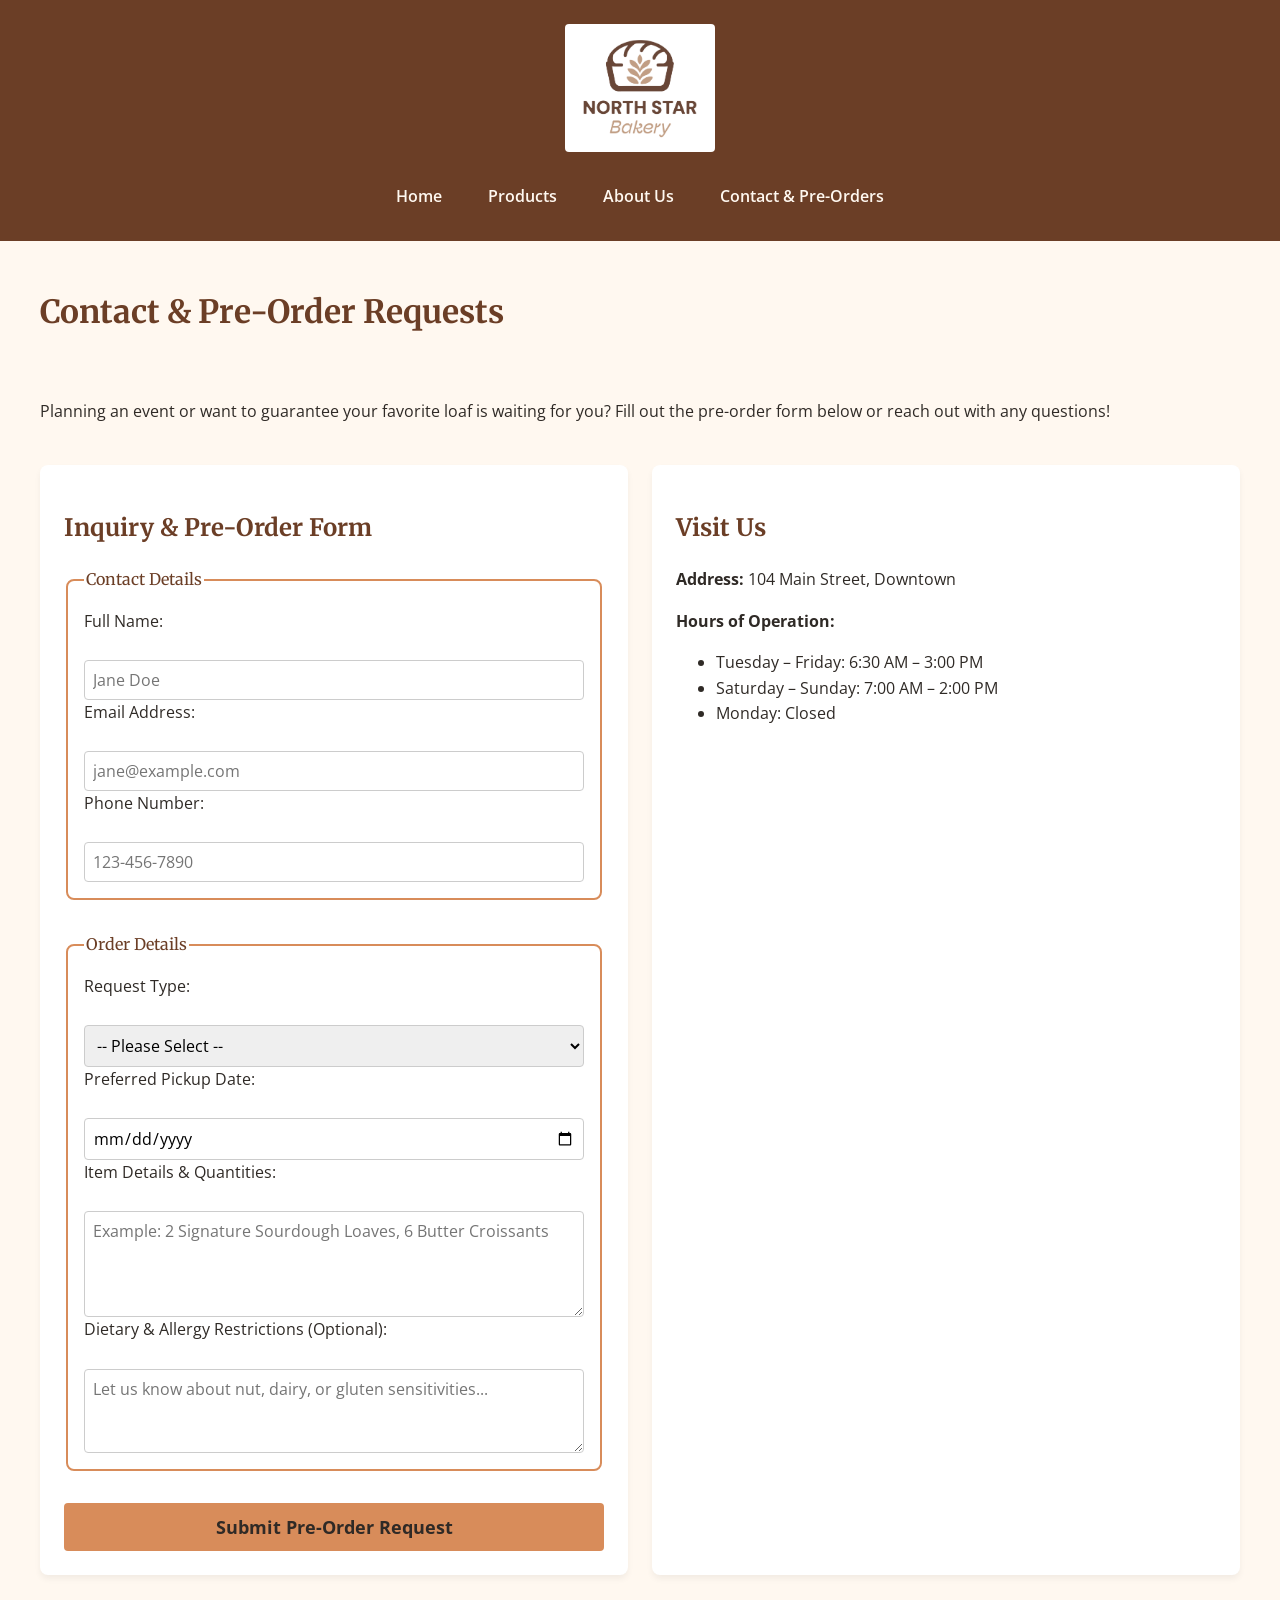
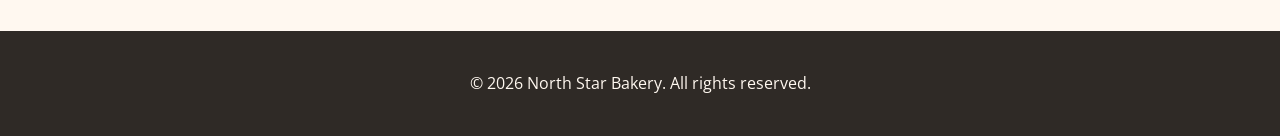
<file: contact.html>
<!DOCTYPE html>
<html lang="en">
<head>
    <meta charset="UTF-8">
    <meta name="viewport" content="width=device-width, initial-scale=1.0">
    <title>Contact & Pre-Orders - North Star Bakery</title>
    <link rel="stylesheet" href="styles.css">
</head>
<body>
    <header>
        <img src="bakery-logo_c.png" alt="North Star Bakery logo with a loaf of bread and wheat icon">
        <nav>
            <ul>
                <li><a href="index.html">Home</a></li>
                <li><a href="products.html">Products</a></li>
                <li><a href="about.html">About Us</a></li>
                <li><a href="contact.html">Contact & Pre-Orders</a></li>
            </ul>
        </nav>
    </header>

    <main>
        <h1>Contact & Pre-Order Requests</h1>
        <p>Planning an event or want to guarantee your favorite loaf is waiting for you? Fill out the pre-order form below or reach out with any questions!</p>

        <section>
            <h2>Inquiry & Pre-Order Form</h2>
            <form action="#" method="post">
                <fieldset>
                    <legend>Contact Details</legend>
                    
                    <p>
                        <label for="full-name">Full Name:</label><br>
                        <input type="text" id="full-name" name="full_name" required placeholder="Jane Doe">
                    </p>
                    
                    <p>
                        <label for="email">Email Address:</label><br>
                        <input type="email" id="email" name="email" required placeholder="jane@example.com">
                    </p>

                    <p>
                        <label for="phone">Phone Number:</label><br>
                        <input type="tel" id="phone" name="phone" pattern="[0-9]{3}-[0-9]{3}-[0-9]{4}" placeholder="123-456-7890">
                    </p>
                </fieldset>

                <fieldset>
                    <legend>Order Details</legend>
                    
                    <p>
                        <label for="request-type">Request Type:</label><br>
                        <select id="request-type" name="request_type" required>
                            <option value="">-- Please Select --</option>
                            <option value="pre-order">Bakery Pre-Order</option>
                            <option value="event">Event / Catering Inquiry</option>
                            <option value="general">General Question</option>
                        </select>
                    </p>

                    <p>
                        <label for="pickup-date">Preferred Pickup Date:</label><br>
                        <input type="date" id="pickup-date" name="pickup_date" required>
                    </p>

                    <p>
                        <label for="item-details">Item Details & Quantities:</label><br>
                        <textarea id="item-details" name="item_details" rows="4" required placeholder="Example: 2 Signature Sourdough Loaves, 6 Butter Croissants"></textarea>
                    </p>

                    <p>
                        <label for="allergy-notes">Dietary & Allergy Restrictions (Optional):</label><br>
                        <textarea id="allergy-notes" name="allergy_notes" rows="3" placeholder="Let us know about nut, dairy, or gluten sensitivities..."></textarea>
                    </p>
                </fieldset>

                <p>
                    <button type="submit">Submit Pre-Order Request</button>
                </p>
            </form>
        </section>

        <section>
            <h2>Visit Us</h2>
            <p><strong>Address:</strong> 104 Main Street, Downtown</p>
            <p><strong>Hours of Operation:</strong></p>
            <ul>
                <li>Tuesday – Friday: 6:30 AM – 3:00 PM</li>
                <li>Saturday – Sunday: 7:00 AM – 2:00 PM</li>
                <li>Monday: Closed</li>
            </ul>
        </section>
    </main>

    <footer>
        <p>&copy; 2026 North Star Bakery. All rights reserved.</p>
    </footer>
</body>
</html>
</file>
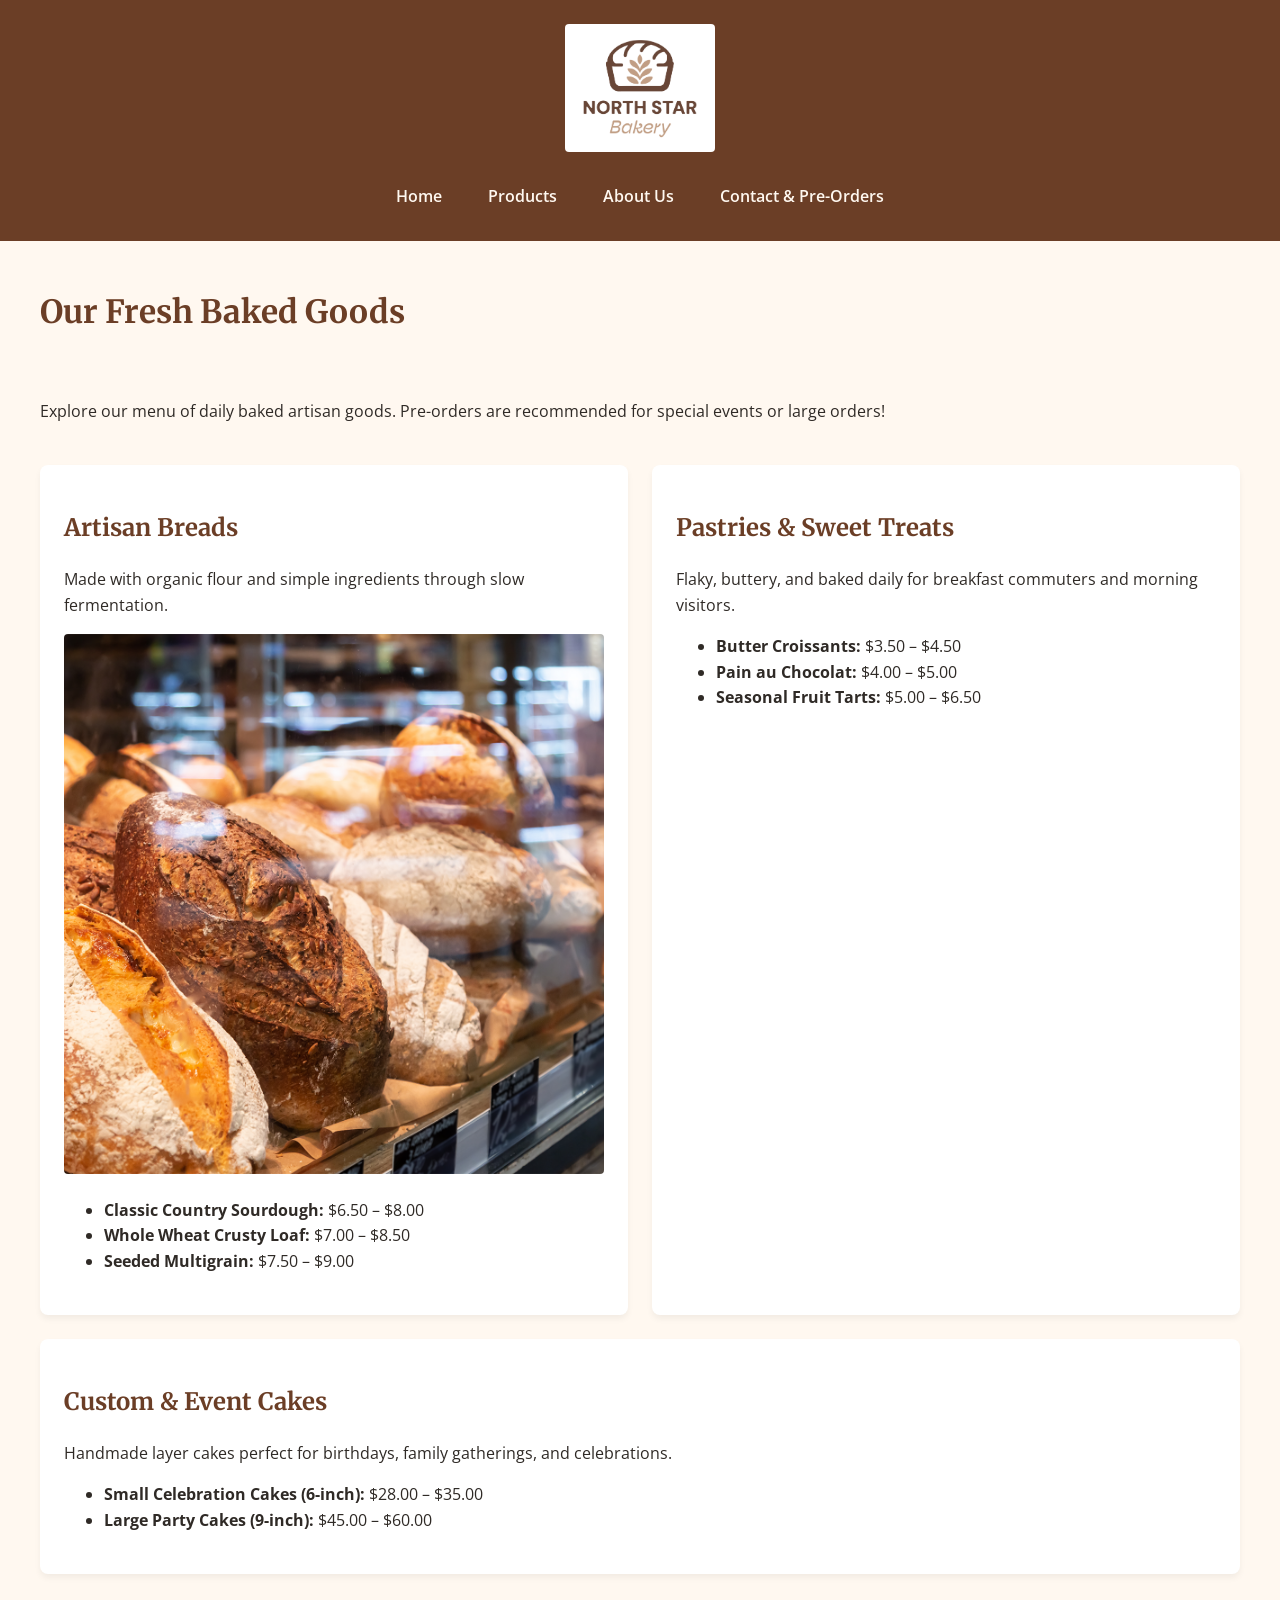
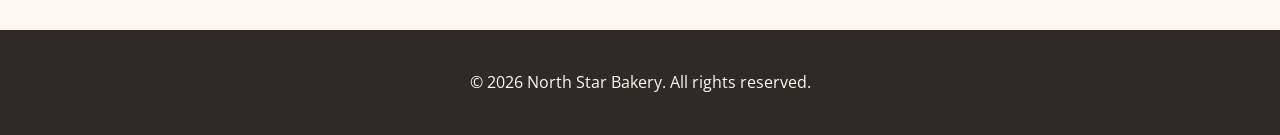
<file: products.html>
<!DOCTYPE html>
<html lang="en">
<head>
    <meta charset="UTF-8">
    <meta name="viewport" content="width=device-width, initial-scale=1.0">
    <title>Our Products - North Star Bakery</title>
    <link rel="stylesheet" href="styles.css">
</head>
<body>
    <header>
        <img src="bakery-logo_c.png" alt="North Star Bakery logo with a loaf of bread and wheat icon">
        <nav>
            <ul>
                <li><a href="index.html">Home</a></li>
                <li><a href="products.html">Products</a></li>
                <li><a href="about.html">About Us</a></li>
                <li><a href="contact.html">Contact & Pre-Orders</a></li>
            </ul>
        </nav>
    </header>

    <main>
        <h1>Our Fresh Baked Goods</h1>
        <p>Explore our menu of daily baked artisan goods. Pre-orders are recommended for special events or large orders!</p>

        <section>
            <h2>Artisan Breads</h2>
            <p>Made with organic flour and simple ingredients through slow fermentation.</p>
            <img src="bakery-bread_c.png" alt="Freshly baked artisan sourdough loaves resting on display shelves">
            <ul>
                <li><strong>Classic Country Sourdough:</strong> $6.50 – $8.00</li>
                <li><strong>Whole Wheat Crusty Loaf:</strong> $7.00 – $8.50</li>
                <li><strong>Seeded Multigrain:</strong> $7.50 – $9.00</li>
            </ul>
        </section>

        <section>
            <h2>Pastries & Sweet Treats</h2>
            <p>Flaky, buttery, and baked daily for breakfast commuters and morning visitors.</p>
            <ul>
                <li><strong>Butter Croissants:</strong> $3.50 – $4.50</li>
                <li><strong>Pain au Chocolat:</strong> $4.00 – $5.00</li>
                <li><strong>Seasonal Fruit Tarts:</strong> $5.00 – $6.50</li>
            </ul>
        </section>

        <section>
            <h2>Custom & Event Cakes</h2>
            <p>Handmade layer cakes perfect for birthdays, family gatherings, and celebrations.</p>
            <ul>
                <li><strong>Small Celebration Cakes (6-inch):</strong> $28.00 – $35.00</li>
                <li><strong>Large Party Cakes (9-inch):</strong> $45.00 – $60.00</li>
            </ul>
        </section>
    </main>

    <footer>
        <p>&copy; 2026 North Star Bakery. All rights reserved.</p>
    </footer>
</body>
</html>
</file>
<file: styles.css>
/* Import Google Fonts: Merriweather for headings, Open Sans for body */
@import url('https://fonts.googleapis.com/css2?family=Merriweather:wght@400;700&family=Open+Sans:wght@400;600&display=swap');

/* --- COLOR PALETTE VARIABLES --- */
:root {
  --cream: #FFF8F0;
  --brown: #6B3E26;
  --peach: #D88C5A;
  --charcoal: #2F2A26;
}

/* --- BASE STYLES (MOBILE-FIRST) --- */
body {
  background-color: var(--cream);
  color: var(--charcoal);
  font-family: 'Open Sans', sans-serif;
  margin: 0;
  padding: 0;
  line-height: 1.6;
}

h1, h2, h3, legend {
  font-family: 'Merriweather', serif;
  color: var(--brown);
}

/* --- HEADER & NAVIGATION --- */
header {
  background-color: var(--brown);
  color: var(--cream);
  padding: 1.5rem;
  text-align: center;
}

header img {
  max-width: 150px;
  height: auto;
  margin-bottom: 1rem;
}

nav ul {
  list-style: none;
  padding: 0;
  margin: 0;
  display: flex;
  flex-direction: column; /* Stacks links vertically on mobile */
  gap: 10px;
}

nav a {
  color: var(--cream);
  text-decoration: none;
  font-weight: 600;
  padding: 0.5rem;
  display: block;
}

nav a:hover {
  color: var(--peach);
}

/* --- MAIN LAYOUT & SECTIONS --- */
main {
  padding: 1.5rem;
  max-width: 1200px;
  margin: 0 auto;
}

section {
  background-color: white;
  padding: 1.5rem;
  margin-bottom: 1.5rem;
  border-radius: 8px;
  box-shadow: 0 4px 6px rgba(0,0,0,0.05);
}

img, video, picture {
  max-width: 100%;
  height: auto;
  border-radius: 4px;
}

/* --- CONTACT FORM --- */
form {
  display: flex;
  flex-direction: column;
  gap: 1rem;
}

fieldset {
  border: 2px solid var(--peach);
  border-radius: 8px;
  padding: 1rem;
  margin-bottom: 1rem;
}

/* Design Challenge Fix: Stack labels on top of inputs for mobile */
form p {
  display: flex;
  flex-direction: column;
  margin: 0;
}

input, select, textarea {
  padding: 0.5rem;
  border: 1px solid #ccc;
  border-radius: 4px;
  font-family: 'Open Sans', sans-serif;
  font-size: 1rem;
}

button {
  background-color: var(--peach);
  color: var(--charcoal);
  border: none;
  padding: 0.75rem 1.5rem;
  font-weight: bold;
  font-size: 1.1rem;
  border-radius: 4px;
  cursor: pointer;
  font-family: 'Open Sans', sans-serif;
}

button:hover {
  background-color: var(--brown);
  color: var(--cream);
}

/* --- FOOTER --- */
footer {
  background-color: var(--charcoal);
  color: var(--cream);
  text-align: center;
  padding: 1.5rem;
  margin-top: 2rem;
}

/* --- MEDIA QUERY (TABLET & DESKTOP) --- */
@media (min-width: 768px) {
  
  /* Shifts navigation to a horizontal line */
  nav ul {
    flex-direction: row;
    justify-content: center;
    gap: 30px;
  }

  /* Shifts layout to display sections side-by-side using Flexbox */
  main {
    display: flex;
    flex-wrap: wrap;
    gap: 1.5rem;
  }
  
  /* Forces headings and paragraphs in the main body to take up full width */
  main > h1, main > p, main > form {
    flex: 1 1 100%;
  }
  
  /* Allows sections (like the 3 product sections) to sit side-by-side */
  main > section {
    flex: 1 1 30%;
    margin-bottom: 0; 
  }
}
</file>
